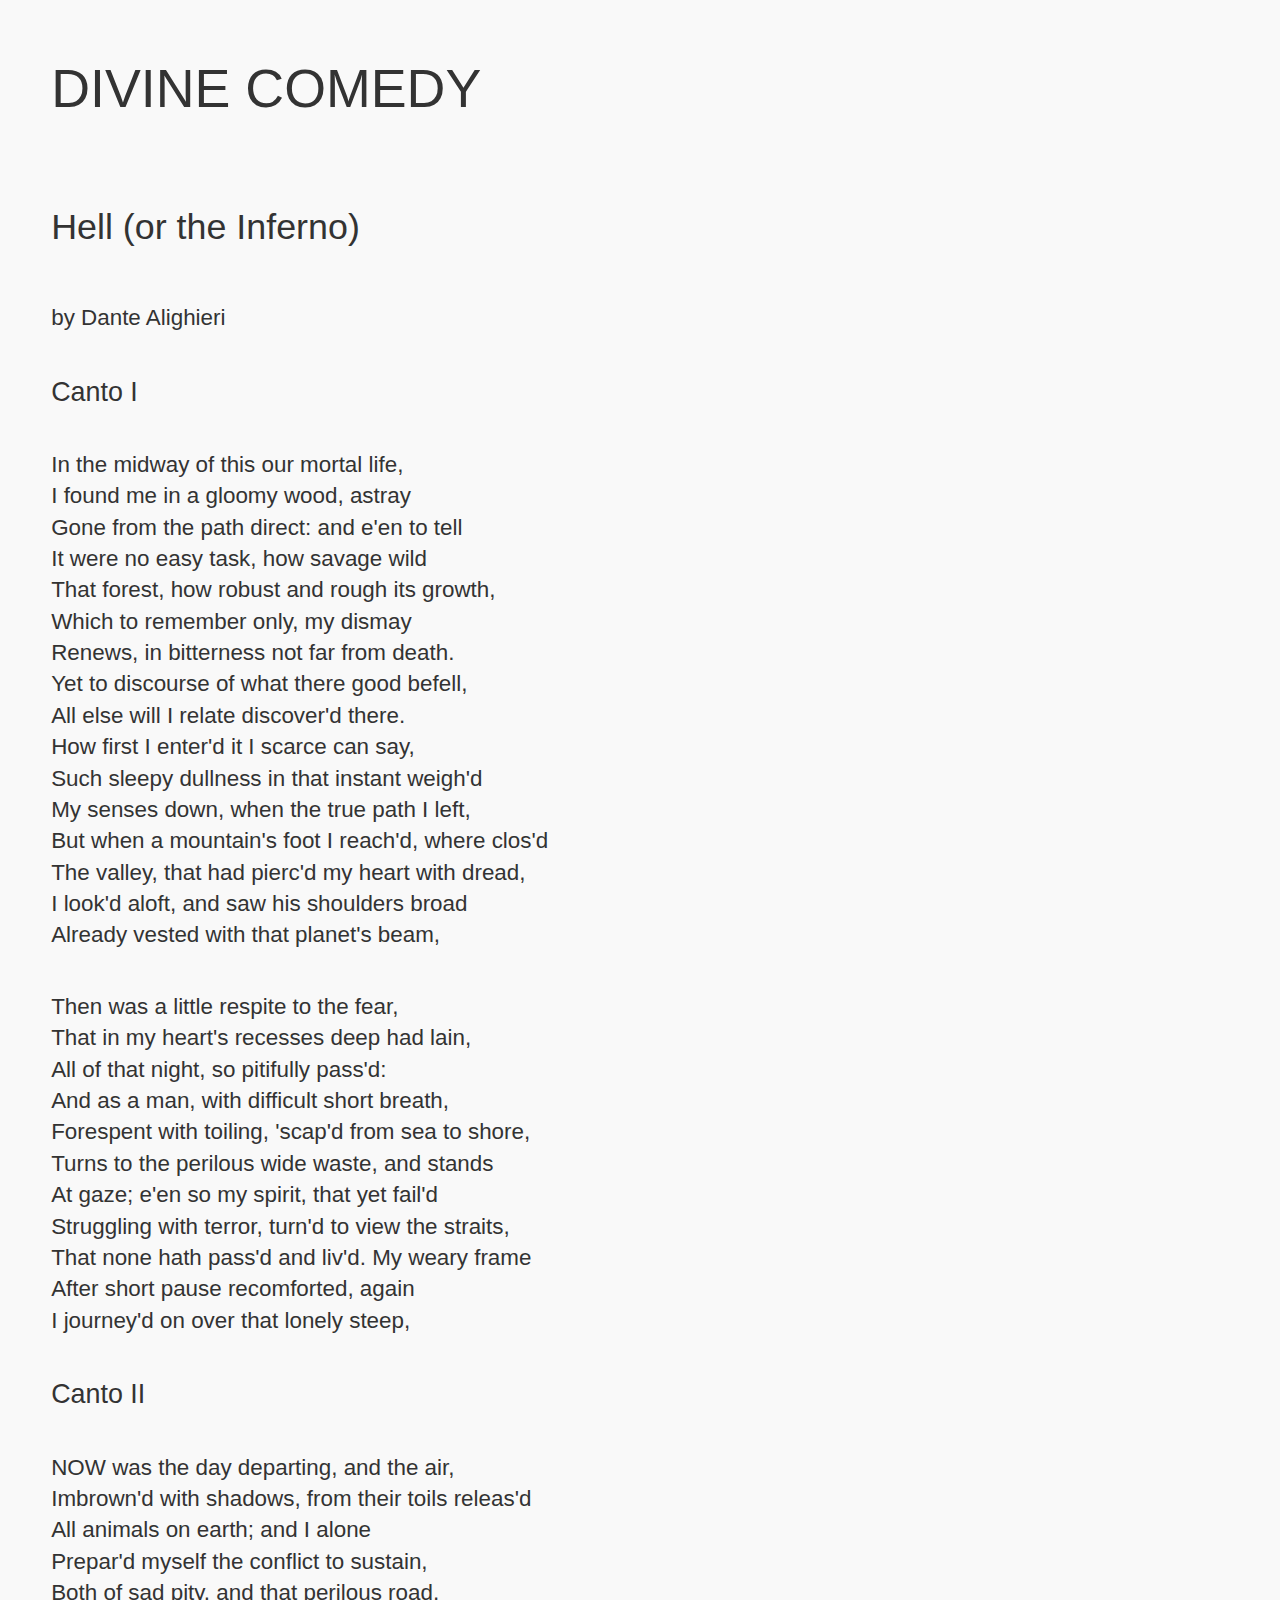
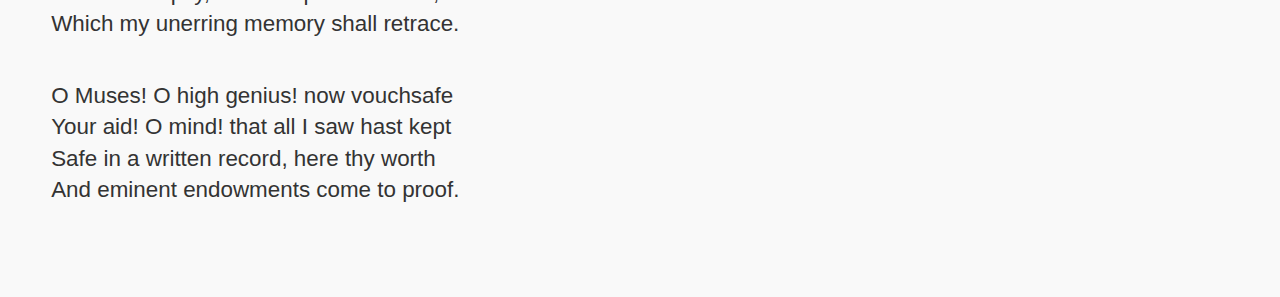
<file: Proj 1/index.html>
<!DOCTYPE html>
<html lang="en" dir="ltr">
  <head>
    <meta charset="utf-8">
    <link rel="stylesheet" href="Style.css">
    <title>Divine Comedy</title>
  </head>
  <style>
    html, body, div, span, applet, object, iframe, h1, h2, h3, h4, h5, h6, p, blockquote, pre, a, abbr, acronym, address, big, cite, code, del, dfn, em, img, ins, kbd, q, s, samp, small, strike, strong, sub, sup, tt, var,
    b, u, i, center, dl, dt, dd, ol, ul, li, fieldset, form, label, legend,
    table, caption, tbody, tfoot, thead, tr, th, td, article, aside, canvas, details, embed,  figure, figcaption, footer, header, hgroup,  menu, nav, output, ruby, section, summary, time, mark, audio, video {
    	margin: 0;
    	padding: 0;
    	border: 0;
    	font-size: 100%;
    	font: inherit;
    	vertical-align: baseline;
    }

    article, aside, details, figcaption, figure,  footer, header, hgroup, menu, nav, section {display: block;}
    body {line-height: 1;}
    ol, ul {list-style: none;}
    blockquote, q {quotes: none;}
    blockquote:before, blockquote:after, q:before, q:after {content: '';content: none;}
    table{border-collapse: collapse; border-spacing: 0;}

  </style>
  <body>
    <div class="mainText">
    <h1>Divine Comedy</h1>
    <h2>Hell (or the Inferno)</h2>
    <h5>by Dante Alighieri</h5>
    <h3>Canto I</h3>
    <p>In the midway of this our mortal life,<br>
      I found me in a gloomy wood, astray<br>
      Gone from the path direct: and e'en to tell<br>
      It were no easy task, how savage wild<br>
      That forest, how robust and rough its growth,<br>
      Which to remember only, my dismay<br>
      Renews, in bitterness not far from death.<br>
      Yet to discourse of what there good befell,<br>
      All else will I relate discover'd there.<br>
      How first I enter'd it I scarce can say,<br>
      Such sleepy dullness in that instant weigh'd<br>
      My senses down, when the true path I left,<br>
      But when a mountain's foot I reach'd, where clos'd<br>
      The valley, that had pierc'd my heart with dread,<br>
      I look'd aloft, and saw his shoulders broad<br>
      Already vested with that planet's beam,<br>

    <p>Then was a little respite to the fear,<br>
      That in my heart's recesses deep had lain,<br>
      All of that night, so pitifully pass'd:<br>
      And as a man, with difficult short breath,<br>
      Forespent with toiling, 'scap'd from sea to shore,<br>
      Turns to the perilous wide waste, and stands<br>
      At gaze; e'en so my spirit, that yet fail'd<br>
      Struggling with terror, turn'd to view the straits,<br>
      That none hath pass'd and liv'd.  My weary frame<br>
      After short pause recomforted, again<br>
      I journey'd on over that lonely steep,</p>
    <h3>Canto II</h3>
      <p>NOW was the day departing, and the air,<br>
        Imbrown'd with shadows, from their toils releas'd<br>
        All animals on earth; and I alone<br>
        Prepar'd myself the conflict to sustain,<br>
        Both of sad pity, and that perilous road,<br>
        Which my unerring memory shall retrace.</p>

        <p>O Muses! O high genius! now vouchsafe<br>
          Your aid! O mind! that all I saw hast kept<br>
          Safe in a written record, here thy worth<br>
          And eminent endowments come to proof.</p>
    </div>
  </body>
</html>
</file>
<file: Proj 1/Style.css>
html, body, div, span, applet, object, iframe, h1, h2, h3, h4, h5, h6, p, blockquote, pre, a, abbr, acronym, address, big, cite, code, del, dfn, em, img, ins, kbd, q, s, samp, small, strike, strong, sub, sup, tt, var,
b, u, i, center, dl, dt, dd, ol, ul, li, fieldset, form, label, legend,
table, caption, tbody, tfoot, thead, tr, th, td, article, aside, canvas, details, embed,  figure, figcaption, footer, header, hgroup,  menu, nav, output, ruby, section, summary, time, mark, audio, video {
	margin: 0;
	padding: 0;
	border: 0;
	font-size: 100%;
	font: inherit;
	vertical-align: baseline;
}

article, aside, details, figcaption, figure,  footer, header, hgroup, menu, nav, section {display: block;}
body {line-height: 1;}
ol, ul {list-style: none;}
blockquote, q {quotes: none;}
blockquote:before, blockquote:after, q:before, q:after {content: '';content: none;}
table{border-collapse: collapse; border-spacing: 0;}

body{
  background-color: #f9f9f9;
}

.mainText{
        font-family:'Roboto','helvetica',sans-serif;
        color: #333333;
        font-size:max(min(2vw,1.4em),0.8em);
        padding:4vw;
        max-width:60ch;
      }
.mainText h1{
  font-size:2.4em;
      line-height:1.4em;
        margin:0 0 1.4em 0;
        text-transform:uppercase;
}
.mainText h2{
  font-size:1.6em;
        line-height:1.4em;
        margin:0 0 1.4em 0;
}
.mainText h3{
  font-size:1.2em;
        line-height:1.4em;
        margin:0 0 1.4em 0;
}
.mainText h5{
  font-size:1em;
        line-height:1.4em;
        margin:0 0 1.8em 0;
}
.mainText p{
  font-size:1em;
        line-height:1.4em;
        margin:0 0 1.8em 0;
}
</file>
